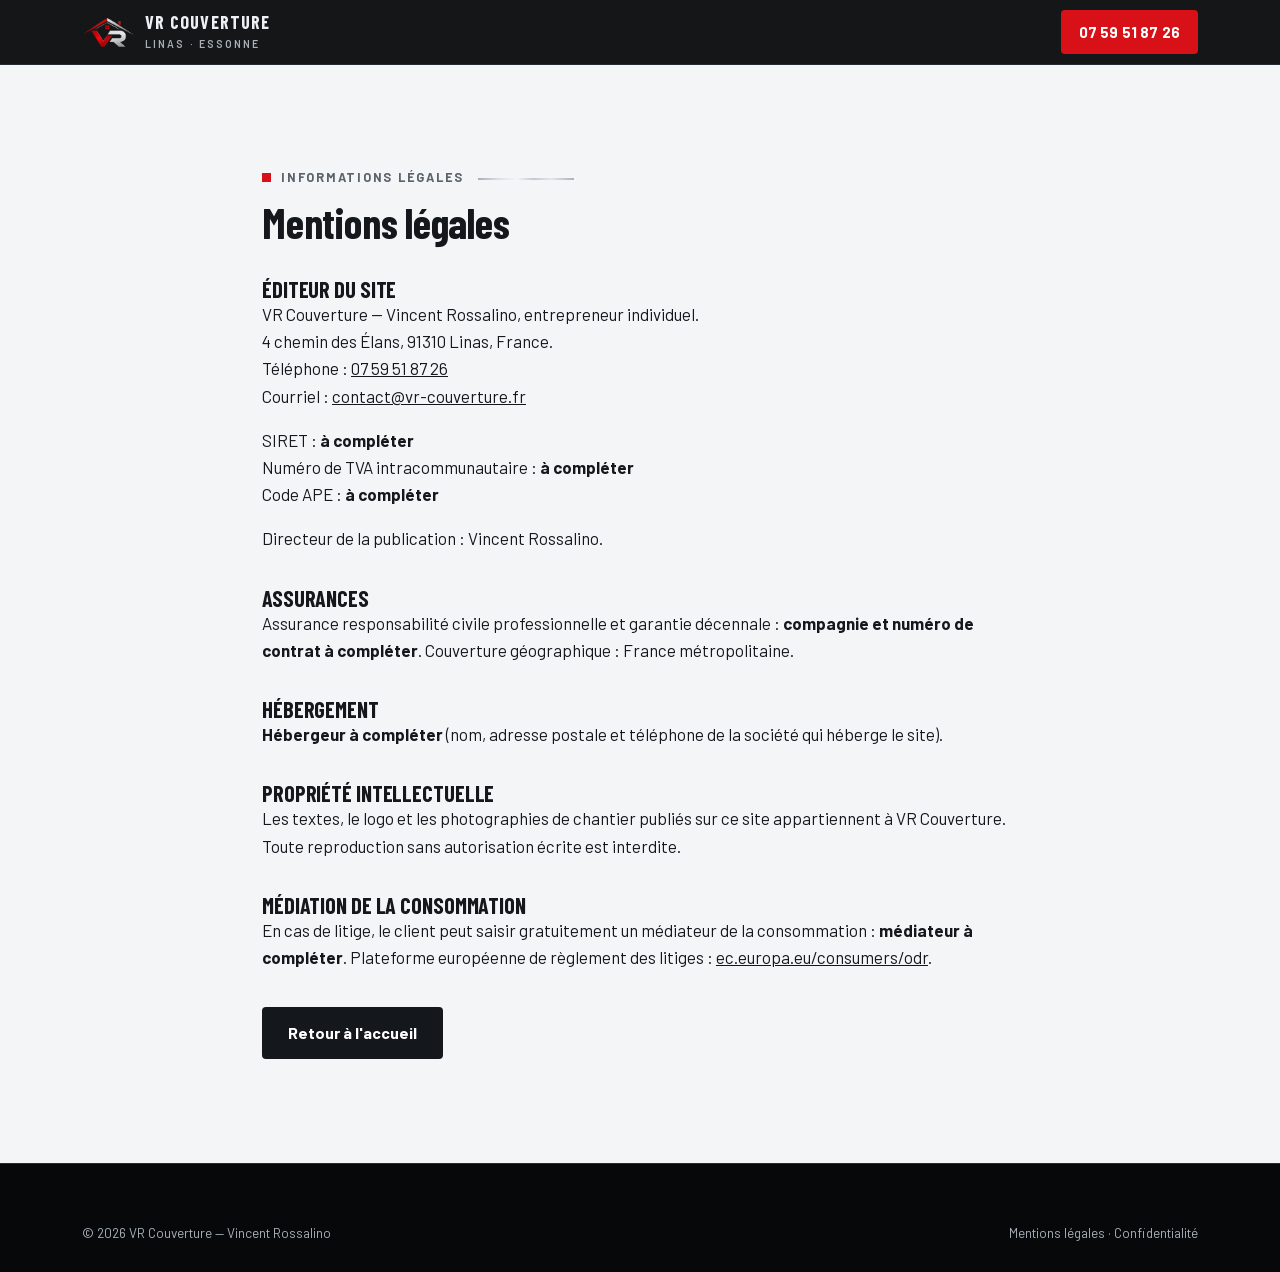
<file: mentions-legales.html>
<!DOCTYPE html>
<html lang="fr">
<head>
<meta charset="UTF-8">
<meta name="viewport" content="width=device-width, initial-scale=1">
<title>Mentions légales — VR Couverture</title>
<meta name="robots" content="noindex, follow">
<meta name="theme-color" content="#0E1013">
<link rel="icon" href="favicon.ico" sizes="any">
<link rel="apple-touch-icon" sizes="180x180" href="apple-touch-icon.png">
<link rel="stylesheet" href="css/style.css">
</head>
<body>
<header class="hdr">
  <div class="wrap hdr__in">
    <a class="brand" href="index.html" aria-label="VR Couverture, accueil">
      <img src="img/logo-mark.png" alt="" width="52" height="32">
      <span><b>VR Couverture</b><span>Linas · Essonne</span></span>
    </a>
    <a class="btn btn--tel" href="tel:+33759518726">07 59 51 87 26</a>
  </div>
</header>
<main class="sec">
  <div class="wrap" style="max-width:820px">
    <p class="over">Informations légales</p>
    <h1 class="t" style="font-size:clamp(28px,5vw,42px)">Mentions légales</h1>

    <h2 style="font-size:22px;text-transform:uppercase;margin-top:34px">Éditeur du site</h2>
    <p>VR Couverture — Vincent Rossalino, entrepreneur individuel.<br>
    4 chemin des Élans, 91310 Linas, France.<br>
    Téléphone : <a href="tel:+33759518726">07 59 51 87 26</a><br>
    Courriel : <a href="mailto:contact@vr-couverture.fr">contact@vr-couverture.fr</a></p>
    <p>SIRET : <strong>à compléter</strong><br>
    Numéro de TVA intracommunautaire : <strong>à compléter</strong><br>
    Code APE : <strong>à compléter</strong></p>
    <p>Directeur de la publication : Vincent Rossalino.</p>

    <h2 style="font-size:22px;text-transform:uppercase;margin-top:34px">Assurances</h2>
    <p>Assurance responsabilité civile professionnelle et garantie décennale :
    <strong>compagnie et numéro de contrat à compléter</strong>. Couverture géographique : France métropolitaine.</p>

    <h2 style="font-size:22px;text-transform:uppercase;margin-top:34px">Hébergement</h2>
    <p><strong>Hébergeur à compléter</strong> (nom, adresse postale et téléphone de la société qui héberge le site).</p>

    <h2 style="font-size:22px;text-transform:uppercase;margin-top:34px">Propriété intellectuelle</h2>
    <p>Les textes, le logo et les photographies de chantier publiés sur ce site appartiennent à VR Couverture.
    Toute reproduction sans autorisation écrite est interdite.</p>

    <h2 style="font-size:22px;text-transform:uppercase;margin-top:34px">Médiation de la consommation</h2>
    <p>En cas de litige, le client peut saisir gratuitement un médiateur de la consommation :
    <strong>médiateur à compléter</strong>. Plateforme européenne de règlement des litiges :
    <a href="https://ec.europa.eu/consumers/odr" rel="noopener">ec.europa.eu/consumers/odr</a>.</p>

    <p style="margin-top:36px"><a class="btn btn--dark" href="index.html">Retour à l'accueil</a></p>
  </div>
</main>
<footer class="ft">
  <div class="wrap ft__bot" style="margin-top:0;border-top:0">
    <span>© <span id="yr">2026</span> VR Couverture — Vincent Rossalino</span>
    <span><a href="mentions-legales.html">Mentions légales</a> · <a href="politique-confidentialite.html">Confidentialité</a></span>
  </div>
</footer>
<script>document.getElementById('yr').textContent=new Date().getFullYear();</script>
</body>
</html>
</file>
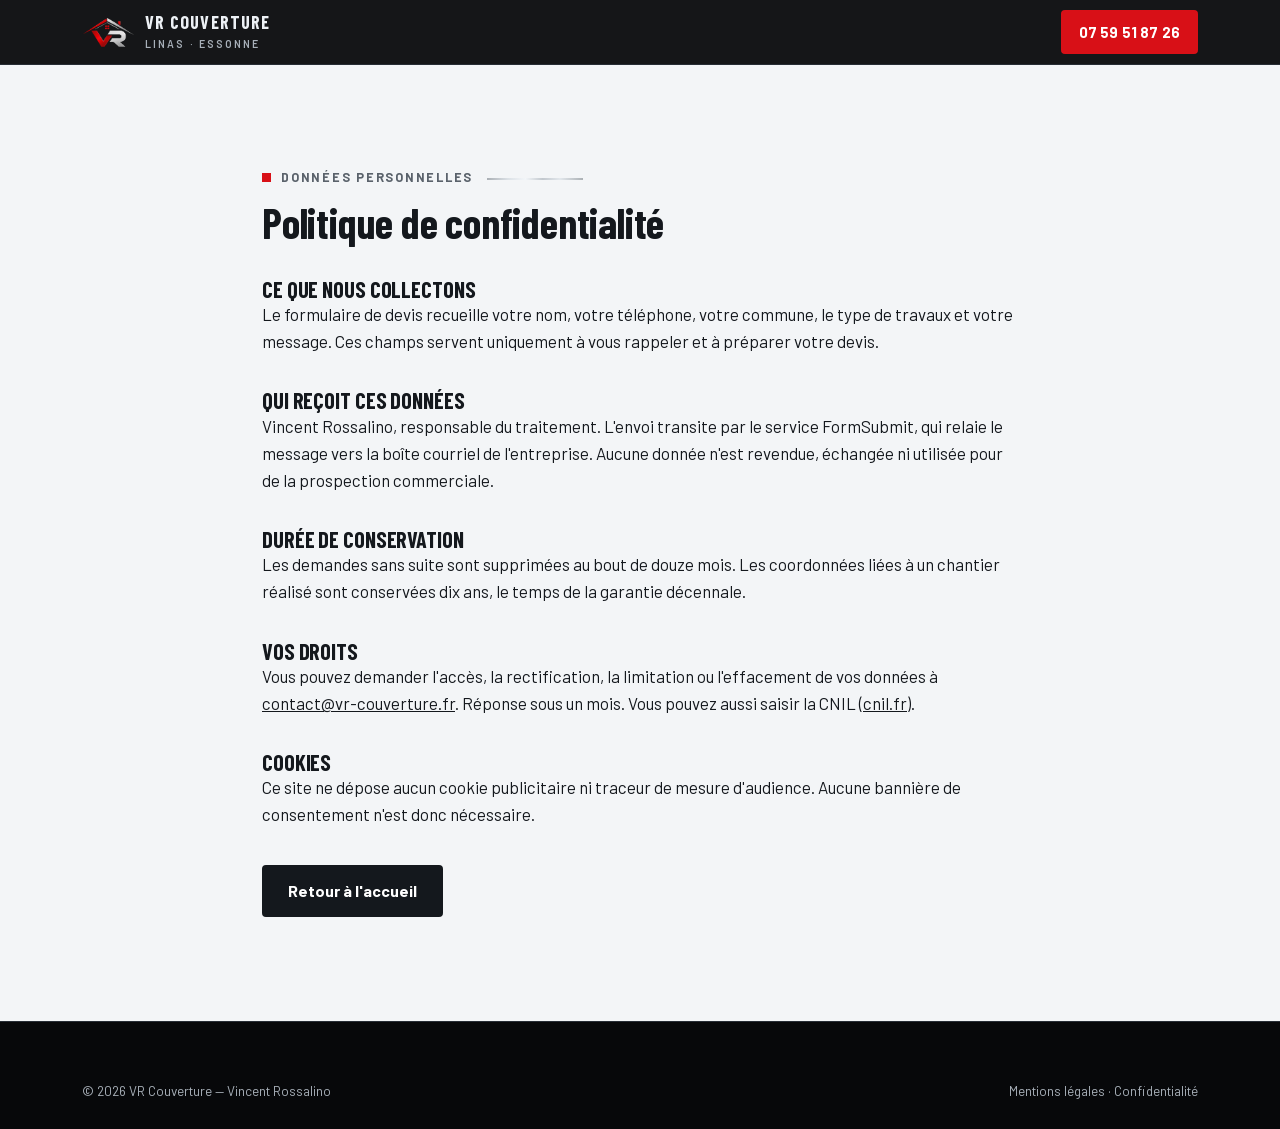
<file: politique-confidentialite.html>
<!DOCTYPE html>
<html lang="fr">
<head>
<meta charset="UTF-8">
<meta name="viewport" content="width=device-width, initial-scale=1">
<title>Politique de confidentialité — VR Couverture</title>
<meta name="robots" content="noindex, follow">
<meta name="theme-color" content="#0E1013">
<link rel="icon" href="favicon.ico" sizes="any">
<link rel="apple-touch-icon" sizes="180x180" href="apple-touch-icon.png">
<link rel="stylesheet" href="css/style.css">
</head>
<body>
<header class="hdr">
  <div class="wrap hdr__in">
    <a class="brand" href="index.html" aria-label="VR Couverture, accueil">
      <img src="img/logo-mark.png" alt="" width="52" height="32">
      <span><b>VR Couverture</b><span>Linas · Essonne</span></span>
    </a>
    <a class="btn btn--tel" href="tel:+33759518726">07 59 51 87 26</a>
  </div>
</header>
<main class="sec">
  <div class="wrap" style="max-width:820px">
    <p class="over">Données personnelles</p>
    <h1 class="t" style="font-size:clamp(28px,5vw,42px)">Politique de confidentialité</h1>

    <h2 style="font-size:22px;text-transform:uppercase;margin-top:34px">Ce que nous collectons</h2>
    <p>Le formulaire de devis recueille votre nom, votre téléphone, votre commune, le type de travaux
    et votre message. Ces champs servent uniquement à vous rappeler et à préparer votre devis.</p>

    <h2 style="font-size:22px;text-transform:uppercase;margin-top:34px">Qui reçoit ces données</h2>
    <p>Vincent Rossalino, responsable du traitement. L'envoi transite par le service FormSubmit,
    qui relaie le message vers la boîte courriel de l'entreprise. Aucune donnée n'est revendue,
    échangée ni utilisée pour de la prospection commerciale.</p>

    <h2 style="font-size:22px;text-transform:uppercase;margin-top:34px">Durée de conservation</h2>
    <p>Les demandes sans suite sont supprimées au bout de douze mois. Les coordonnées liées à un
    chantier réalisé sont conservées dix ans, le temps de la garantie décennale.</p>

    <h2 style="font-size:22px;text-transform:uppercase;margin-top:34px">Vos droits</h2>
    <p>Vous pouvez demander l'accès, la rectification, la limitation ou l'effacement de vos données
    à <a href="mailto:contact@vr-couverture.fr">contact@vr-couverture.fr</a>. Réponse sous un mois.
    Vous pouvez aussi saisir la CNIL (<a href="https://www.cnil.fr" rel="noopener">cnil.fr</a>).</p>

    <h2 style="font-size:22px;text-transform:uppercase;margin-top:34px">Cookies</h2>
    <p>Ce site ne dépose aucun cookie publicitaire ni traceur de mesure d'audience.
    Aucune bannière de consentement n'est donc nécessaire.</p>

    <p style="margin-top:36px"><a class="btn btn--dark" href="index.html">Retour à l'accueil</a></p>
  </div>
</main>
<footer class="ft">
  <div class="wrap ft__bot" style="margin-top:0;border-top:0">
    <span>© <span id="yr">2026</span> VR Couverture — Vincent Rossalino</span>
    <span><a href="mentions-legales.html">Mentions légales</a> · <a href="politique-confidentialite.html">Confidentialité</a></span>
  </div>
</footer>
<script>document.getElementById('yr').textContent=new Date().getFullYear();</script>
</body>
</html>
</file>
<file: css/style.css>
/* ==========================================================================
   VR Couverture — feuille de style unique
   Palette issue du logo : rouge de marque, métal chromé, noir.
   ========================================================================== */

/* ---------- Polices auto-hébergées ---------- */
@font-face{font-family:'Barlow Condensed';src:url('../fonts/barlow-condensed-700.woff2') format('woff2');font-weight:700;font-style:normal;font-display:swap}
@font-face{font-family:'Barlow Condensed';src:url('../fonts/barlow-condensed-600.woff2') format('woff2');font-weight:600;font-style:normal;font-display:swap}
@font-face{font-family:'Barlow';src:url('../fonts/barlow-400.woff2') format('woff2');font-weight:400;font-style:normal;font-display:swap}
@font-face{font-family:'Barlow';src:url('../fonts/barlow-600.woff2') format('woff2');font-weight:600;font-style:normal;font-display:swap}
@font-face{font-family:'Barlow';src:url('../fonts/barlow-700.woff2') format('woff2');font-weight:700;font-style:normal;font-display:swap}

/* ---------- Tokens ---------- */
:root{
  --noir:#0E1013;
  --noir-2:#07080A;
  --acier:#171B21;
  --acier-2:#1E242B;
  --trait:#272D35;
  --chrome:#EDF1F5;
  --zinc:#A8B0B9;

  --rouge:#D81017;
  --rouge-h:#B60C12;
  --rouge-clair:#FF4A3D;

  --craie:#F3F5F7;
  --blanc:#FFFFFF;
  --encre:#14181D;
  --ardoise:#5A626B;
  --trait-clair:#DFE4E9;

  --metal:linear-gradient(90deg,#6E767E 0%,#C8D0D8 22%,#F2F6FA 40%,#9AA3AC 58%,#D5DCE3 76%,#71797F 100%);

  --f-head:'Barlow Condensed','Barlow',system-ui,sans-serif;
  --f-body:'Barlow',system-ui,-apple-system,'Segoe UI',sans-serif;

  --max:1180px;
  --gut:20px;
  --r:4px;
  --sticky-h:0px;
  --ease:cubic-bezier(.22,.61,.36,1);
}
@media (min-width:768px){:root{--gut:32px}}

/* ---------- Base ---------- */
*,*::before,*::after{box-sizing:border-box}
html{-webkit-text-size-adjust:100%;scroll-behavior:smooth}
@media (prefers-reduced-motion:reduce){html{scroll-behavior:auto}}
body{
  margin:0;background:var(--craie);color:var(--encre);
  font-family:var(--f-body);font-size:16px;line-height:1.6;font-weight:400;
  -webkit-font-smoothing:antialiased;overflow-x:hidden;
  padding-bottom:var(--sticky-h);
}
@media (min-width:768px){body{font-size:17px}}
img{max-width:100%;height:auto;display:block}
a{color:inherit}
button{font:inherit}
h1,h2,h3,h4{margin:0;font-family:var(--f-head);font-weight:700;line-height:1.05;letter-spacing:-.005em}
p{margin:0 0 1em}
p:last-child{margin-bottom:0}
:focus-visible{outline:3px solid var(--rouge-clair);outline-offset:3px;border-radius:2px}

.wrap{width:100%;max-width:var(--max);margin-inline:auto;padding-inline:var(--gut)}
.sr{position:absolute;width:1px;height:1px;padding:0;margin:-1px;overflow:hidden;clip:rect(0 0 0 0);white-space:nowrap;border:0}
.skip{position:absolute;left:-9999px;top:0;z-index:200;background:var(--rouge);color:#fff;padding:12px 18px;font-weight:700}
.skip:focus{left:8px;top:8px}

/* ---------- Rythme de section ---------- */
.sec{padding-block:clamp(56px,9vw,104px)}
.sec--tight{padding-block:clamp(44px,7vw,76px)}
.dark{background:var(--noir);color:var(--chrome)}
.dark h1,.dark h2,.dark h3{color:var(--chrome)}
.darker{background:var(--noir-2);color:var(--chrome)}

/* Surtitre : carre rouge (rappel du logo) + filet chrome */
.over{
  display:block;position:relative;padding-left:19px;
  font-family:var(--f-body);font-weight:700;font-size:12.5px;line-height:1.35;
  letter-spacing:.14em;text-transform:uppercase;color:var(--ardoise);
  margin:0 0 14px;
}
.dark .over,.darker .over,.hero .over{color:var(--zinc)}
.over::before{content:"";position:absolute;left:0;top:.28em;width:9px;height:9px;background:var(--rouge)}
.over::after{content:"";display:none;width:96px;height:2px;margin-left:14px;vertical-align:middle;background:var(--metal);opacity:.55}
.dark .over::after,.darker .over::after,.hero .over::after{opacity:.8}
@media (min-width:640px){.over::after{display:inline-block}}

h2.t{font-size:clamp(27px,5.2vw,42px);text-transform:uppercase}
.lead{font-size:clamp(17px,2.4vw,19px);color:var(--ardoise);max-width:64ch;margin-top:14px}
.dark .lead,.darker .lead,.hero .lead{color:var(--zinc)}

/* ---------- Boutons ---------- */
.btn{
  display:inline-flex;align-items:center;justify-content:center;gap:10px;
  min-height:52px;padding:0 24px;border:2px solid transparent;border-radius:var(--r);
  font-weight:700;font-size:16px;text-decoration:none;cursor:pointer;
  transition:background-color .18s var(--ease),border-color .18s var(--ease),color .18s var(--ease);
}
.btn svg{flex:none}
.btn--tel{background:var(--rouge);color:#fff;border-color:var(--rouge);letter-spacing:.01em}
.btn--tel:hover{background:var(--rouge-h);border-color:var(--rouge-h)}
.btn--ghost{background:transparent;color:var(--chrome);border-color:#3A424C}
.btn--ghost:hover{border-color:var(--chrome)}
.btn--dark{background:var(--encre);color:#fff;border-color:var(--encre)}
.btn--dark:hover{background:#000;border-color:#000}
.btn--wide{width:100%}

/* ---------- En-tête ---------- */
.hdr{position:sticky;top:0;z-index:60;background:rgba(7,8,10,.94);border-bottom:1px solid var(--trait)}
@supports (backdrop-filter:blur(8px)){.hdr{backdrop-filter:blur(8px)}}
.hdr__in{display:flex;align-items:center;gap:16px;min-height:64px}
@media (min-width:560px){.brand b{font-size:20px}}
.brand{display:flex;align-items:center;gap:11px;text-decoration:none;margin-right:auto}
.brand img{width:52px;height:32px;object-fit:contain}
.brand b{font-family:var(--f-head);font-size:18px;letter-spacing:.06em;color:var(--chrome);text-transform:uppercase;line-height:1}
.brand span{display:block;font-size:10.5px;letter-spacing:.2em;color:var(--zinc);text-transform:uppercase;font-weight:600;margin-top:2px}
.nav{display:none;gap:24px}
.nav a{color:var(--zinc);text-decoration:none;font-weight:600;font-size:15px;display:flex;align-items:center;min-height:44px;padding:0 2px;border-bottom:2px solid transparent}
.nav a:hover{color:var(--chrome);border-bottom-color:var(--rouge)}
.hdr .btn{min-height:44px;padding:0 16px;font-size:15px}
.hdr__tel{display:none}
@media (min-width:1024px){.nav{display:flex}.hdr__tel{display:inline-flex}}

/* ---------- Hero ---------- */
.hero{background:var(--noir);color:var(--chrome);position:relative;overflow:hidden}
.hero::before{content:"";position:absolute;inset:0;background:radial-gradient(90% 70% at 15% 0%,rgba(216,16,23,.16),transparent 60%);pointer-events:none}
.hero__in{position:relative;display:grid;gap:34px;padding-block:clamp(40px,7vw,78px)}
@media (min-width:900px){.hero__in{grid-template-columns:1.05fr .95fr;gap:52px;align-items:center}}
.hero h1{font-size:clamp(34px,7.6vw,60px);text-transform:uppercase;letter-spacing:-.01em}
.hero h1 em{font-style:normal;color:var(--rouge-clair)}
.hero__p{font-size:clamp(17px,2.4vw,19.5px);color:var(--zinc);margin-top:18px;max-width:52ch}
.hero__cta{display:flex;flex-wrap:wrap;gap:12px;margin-top:26px}
.hero__cta .btn{flex:1 1 220px}
.points{list-style:none;display:grid;gap:10px;margin:26px 0 0;padding:0}
.points li{display:flex;gap:10px;align-items:flex-start;font-size:15.5px;color:var(--chrome)}
.points svg{flex:none;margin-top:3px;color:var(--rouge-clair)}
.hero__ph{position:relative}
.hero__ph img{width:100%;border-radius:var(--r);aspect-ratio:3/4;object-fit:cover;object-position:50% 38%}
@media (max-width:899px){
  .hero__ph{max-width:560px;margin-inline:auto}
  .hero__ph img{aspect-ratio:4/3}
}
.hero__ph::after{content:"";position:absolute;left:0;right:0;bottom:-2px;height:4px;background:var(--metal)}
.hero__tag{
  position:absolute;left:0;bottom:22px;background:var(--rouge);color:#fff;
  font-family:var(--f-head);font-size:15px;letter-spacing:.08em;text-transform:uppercase;
  padding:9px 16px;font-weight:700;
}

/* ---------- Prestations : bento de tuiles photo ---------- */
.grid-p{display:grid;gap:14px;margin-top:38px;grid-template-columns:1fr}
@media (min-width:640px){.grid-p{grid-template-columns:repeat(6,1fr);gap:16px}}

.pc{
  position:relative;overflow:hidden;border-radius:var(--r);
  background:var(--noir);min-height:300px;display:flex;
  isolation:isolate;
}
.pc img{
  position:absolute;inset:0;width:100%;height:100%;object-fit:cover;z-index:0;
  transition:transform .7s var(--ease),filter .5s var(--ease);
  filter:saturate(.88) contrast(1.04);
}
.pc::before{
  content:"";position:absolute;inset:0;z-index:1;
  background:linear-gradient(to top,rgba(6,7,9,.97) 0%,rgba(6,7,9,.9) 38%,rgba(6,7,9,.42) 72%,rgba(6,7,9,.26) 100%);
  transition:opacity .45s var(--ease);
}
.pc__b{position:relative;z-index:2;margin-top:auto;padding:22px 22px 24px;width:100%}
.pc h3{
  font-size:23px;text-transform:uppercase;color:var(--chrome);letter-spacing:.015em;
  display:block;
}
.pc h3::after{
  content:"";display:block;height:3px;width:34px;background:var(--rouge);
  margin:10px 0 12px;transition:width .45s var(--ease);
}
.pc p{font-size:15.5px;line-height:1.55;color:var(--zinc);max-width:52ch;margin:0}
.pc__n{
  position:absolute;top:14px;right:18px;z-index:2;
  font-family:var(--f-head);font-size:34px;line-height:1;font-weight:700;
  color:rgba(237,241,245,.42);letter-spacing:.02em;
  text-shadow:0 2px 14px rgba(0,0,0,.75);
}
.pc__cta{margin-top:18px;min-height:50px}

@media (hover:hover) and (pointer:fine){
  .pc:hover img{transform:scale(1.055)}
  .pc:hover::before{opacity:.86}
  .pc:hover h3::after{width:84px}
}
.pc:focus-within img{transform:scale(1.04)}

/* placement bento */
@media (min-width:640px){
  .pc{grid-column:span 3}
  .p1{grid-column:span 3;grid-row:span 2;min-height:420px}
  .p4,.p5,.p6{grid-column:span 2;min-height:320px}
  .p7{grid-column:span 6;min-height:280px}
}
@media (min-width:640px) and (max-width:979px){
  .p4,.p5,.p6{grid-column:span 3}
  .p1{min-height:380px}
}
@media (min-width:980px){
  .p1{min-height:100%}
}

/* la bande dépannage : texte + CTA côte à côte en grand */
@media (min-width:820px){
  .pc--urg .pc__b{display:grid;grid-template-columns:1fr auto;align-items:end;gap:28px;padding:26px 26px 28px}
  .pc--urg .pc__cta{margin-top:0;white-space:nowrap}
  .pc--urg p{grid-column:1}
  .pc--urg h3{grid-column:1}
}

/* ---------- Galerie : mosaïque filtrable ---------- */
#chantiers{position:relative}
#chantiers::before{content:"";position:absolute;top:0;left:0;right:0;height:2px;background:var(--metal);opacity:.6}

.gal__filters{display:flex;flex-wrap:wrap;gap:8px;margin:30px 0 20px}
.chip{
  display:inline-flex;align-items:center;gap:8px;min-height:44px;padding:0 16px;
  background:transparent;border:1px solid var(--trait);border-radius:var(--r);
  color:var(--zinc);font-weight:600;font-size:15px;cursor:pointer;
  transition:color .2s var(--ease),border-color .2s var(--ease),background-color .2s var(--ease);
}
.chip b{
  font-weight:700;font-size:12.5px;line-height:1;padding:3px 6px;border-radius:2px;
  background:rgba(237,241,245,.1);color:var(--zinc);
}
.chip:hover{color:var(--chrome);border-color:#3D4650}
@media (max-width:559px){
  .chip{padding:0 12px;font-size:14px;gap:6px}
  .chip b{padding:2px 5px;font-size:11.5px}
  .gal__filters{gap:7px;margin:24px 0 16px}
}
.chip[aria-selected="true"]{background:var(--rouge);border-color:var(--rouge);color:#fff}
.chip[aria-selected="true"] b{background:rgba(0,0,0,.28);color:#fff}

.gal{
  display:grid;gap:10px;grid-template-columns:repeat(2,1fr);
  grid-auto-rows:88px;grid-auto-flow:row dense;
}
@media (min-width:700px){.gal{grid-template-columns:repeat(6,1fr);grid-auto-rows:108px;gap:12px}}
@media (min-width:1040px){.gal{grid-template-columns:repeat(12,1fr);grid-auto-rows:120px;gap:14px}}

.gt{
  position:relative;padding:0;margin:0;border:0;cursor:pointer;overflow:hidden;
  border-radius:var(--r);background:var(--acier);width:100%;height:100%;
  transition:opacity .28s var(--ease),transform .28s var(--ease);
}
.gt img{position:absolute;inset:0;width:100%;height:100%;object-fit:cover;transition:transform .65s var(--ease)}
.gt::after{
  content:"";position:absolute;inset:0;
  background:linear-gradient(to top,rgba(6,7,9,.92) 0%,rgba(6,7,9,.55) 34%,rgba(6,7,9,0) 62%);
  opacity:.92;transition:opacity .35s var(--ease);
}
.gt__c{
  position:absolute;left:0;right:0;bottom:0;z-index:2;padding:0 13px 12px;text-align:left;
  color:#fff;font-size:12.5px;font-weight:600;line-height:1.35;
  text-shadow:0 1px 3px rgba(0,0,0,.9);
}
.gt__m{
  display:block;font-size:10.5px;font-weight:700;letter-spacing:.14em;text-transform:uppercase;
  color:var(--rouge-clair);margin-bottom:5px;
}
.gt__plus{
  position:absolute;top:10px;right:10px;z-index:3;width:34px;height:34px;border-radius:50%;
  background:var(--rouge);color:#fff;display:grid;place-items:center;
  opacity:0;transform:scale(.7);transition:opacity .28s var(--ease),transform .28s var(--ease);
}
@media (hover:hover) and (pointer:fine){
  .gt:hover img,.gt:focus-visible img{transform:scale(1.07)}
  .gt:hover::after{opacity:1}
  .gt:hover .gt__plus,.gt:focus-visible .gt__plus{opacity:1;transform:none}
}
.gt.is-out{opacity:0;transform:scale(.95)}

/* tailles de tuiles */
.gt{grid-column:span 1;grid-row:span 2}
.t-xl{grid-column:span 2;grid-row:span 3}
.t-wd{grid-column:span 2;grid-row:span 2}
.t-po{grid-row:span 3}
@media (min-width:700px){
  .gt{grid-column:span 3;grid-row:span 3}
  .t-xl{grid-column:span 6;grid-row:span 3}
  .t-wd{grid-column:span 6;grid-row:span 3}
  .t-po{grid-column:span 3;grid-row:span 4}
}
@media (min-width:1040px){
  .gt{grid-column:span 3;grid-row:span 3}
  .t-xl{grid-column:span 6;grid-row:span 3}
  .t-md{grid-column:span 4;grid-row:span 3}
  .t-po{grid-column:span 3;grid-row:span 4}
  .t-wd{grid-column:span 6;grid-row:span 3}
}
.gal__none{margin-top:24px;color:var(--zinc);font-size:16px}

/* ---------- Comparateur avant / après ---------- */
.ba__tabs{display:flex;flex-wrap:wrap;gap:8px;margin:26px 0 18px}
.ba__tab{
  background:transparent;border:1px solid var(--trait);color:var(--zinc);
  padding:10px 16px;border-radius:var(--r);cursor:pointer;font-weight:600;font-size:15px;
  min-height:44px;transition:all .18s var(--ease)
}
.ba__tab:hover{color:var(--chrome);border-color:#3D4650}
.ba__tab[aria-selected="true"]{background:var(--rouge);border-color:var(--rouge);color:#fff}
.cmp{
  position:relative;width:100%;aspect-ratio:16/10;overflow:hidden;border-radius:var(--r);
  border:1px solid var(--trait);background:var(--acier);
  cursor:ew-resize;touch-action:pan-y;user-select:none;-webkit-user-select:none;
}
.cmp img{position:absolute;inset:0;width:100%;height:100%;object-fit:cover;pointer-events:none}
.cmp__top{position:absolute;inset:0;will-change:clip-path}
.cmp__chip{
  position:absolute;top:14px;z-index:8;pointer-events:none;
  background:rgba(7,8,10,.72);border:1px solid rgba(237,241,245,.28);color:#fff;
  font-size:11.5px;font-weight:700;letter-spacing:.14em;text-transform:uppercase;
  padding:6px 11px;border-radius:2px;transition:opacity .3s var(--ease)
}
.cmp__chip--a{left:14px}
.cmp__chip--b{right:14px}
.cmp__rule{position:absolute;top:0;bottom:0;width:3px;margin-left:-1.5px;z-index:10;background:var(--metal);pointer-events:none;will-change:left}
.cmp__h{
  position:absolute;left:50%;top:50%;transform:translate(-50%,-50%);
  width:52px;height:52px;border-radius:50%;pointer-events:auto;cursor:ew-resize;
  display:grid;place-items:center;padding:0;
  background:var(--noir);border:2px solid var(--rouge);color:#fff;
  box-shadow:0 0 0 6px rgba(216,16,23,.18),0 6px 22px rgba(0,0,0,.5);
}
.cmp__h:hover{background:var(--rouge)}
.ba__meta{display:flex;flex-wrap:wrap;gap:8px 22px;margin-top:16px;font-size:15px;color:var(--zinc)}
.ba__meta b{color:var(--chrome);font-weight:600}
.ba__hint{font-size:14px;color:var(--zinc);margin-top:10px}

/* Lightbox */
.lb{position:fixed;inset:0;z-index:120;background:rgba(5,6,8,.95);display:none;align-items:center;justify-content:center;padding:16px}
.lb[open],.lb.on{display:flex}
.lb img{max-width:min(1100px,92vw);max-height:74vh;width:auto;border-radius:var(--r);box-shadow:0 24px 70px rgba(0,0,0,.6)}
.lb__cap{position:absolute;left:0;right:0;bottom:20px;text-align:center;color:var(--zinc);font-size:15px;padding-inline:76px;line-height:1.5}
.lb__cap b{color:var(--chrome);font-weight:700;letter-spacing:.06em;text-transform:uppercase;font-size:12px;display:block;margin-bottom:4px}
.lb__num{display:inline-block;margin-left:10px;padding:3px 9px;border:1px solid var(--trait);border-radius:2px;font-size:12.5px;font-weight:700;color:var(--chrome);white-space:nowrap}
.lb__x,.lb__p,.lb__n{
  position:absolute;background:rgba(23,27,33,.9);border:1px solid var(--trait);color:#fff;
  width:52px;height:52px;border-radius:50%;cursor:pointer;display:grid;place-items:center
}
.lb__x{top:16px;right:16px}
.lb__p{left:12px;top:50%;transform:translateY(-50%)}
.lb__n{right:12px;top:50%;transform:translateY(-50%)}
.lb__x:hover,.lb__p:hover,.lb__n:hover{background:var(--rouge);border-color:var(--rouge)}

/* ---------- Étapes ---------- */
.steps{display:grid;gap:16px;margin-top:38px;counter-reset:s}
@media (min-width:700px){.steps{grid-template-columns:repeat(2,1fr)}}
@media (min-width:1020px){.steps{grid-template-columns:repeat(4,1fr)}}
.step{background:var(--blanc);border:1px solid var(--trait-clair);border-top:3px solid var(--rouge);border-radius:var(--r);padding:22px 20px}
.step::before{counter-increment:s;content:"0" counter(s);display:block;font-family:var(--f-head);font-size:30px;color:var(--rouge);line-height:1;margin-bottom:8px}
.step h3{font-size:20px;text-transform:uppercase}
.step p{font-size:15px;color:var(--ardoise);margin-top:8px}

/* ---------- Zone d'intervention + carte ---------- */
.zone__top{display:grid;gap:30px;margin-top:34px}
@media (min-width:920px){.zone__top{grid-template-columns:minmax(0,.86fr) minmax(0,1.14fr);gap:44px;align-items:center}}

.zone__kpi{list-style:none;display:flex;flex-wrap:wrap;gap:12px;padding:0;margin:26px 0}
.zone__kpi li{
  flex:1 1 130px;background:var(--acier);border:1px solid var(--trait);
  border-left:3px solid var(--rouge);border-radius:var(--r);padding:14px 16px;
}
.zone__kpi b{display:block;font-family:var(--f-head);font-size:30px;line-height:1;color:var(--chrome);letter-spacing:.01em}
.zone__kpi span{display:block;margin-top:5px;font-size:13.5px;color:var(--zinc);line-height:1.3}

.zmap{
  position:relative;margin:0;border:1px solid var(--trait);border-radius:var(--r);overflow:hidden;
  background:radial-gradient(120% 110% at 62% 32%,#141A21 0%,#0A0C10 68%,#07080A 100%);
}
.zmap svg{display:block;width:100%;height:auto}
.zmap .ctx path{fill:#0F1419;stroke:#171D25;stroke-width:1;vector-effect:non-scaling-stroke}
.zmap .ring{fill:none;stroke:#EDF1F5;stroke-opacity:.11;stroke-width:1;stroke-dasharray:5 8;vector-effect:non-scaling-stroke}
.zmap .z{
  fill:#2B343E;stroke:#5C6873;stroke-width:1.3;vector-effect:non-scaling-stroke;cursor:pointer;
  transition:fill .22s var(--ease),stroke .22s var(--ease);
}
.zmap .z:hover,.zmap .z.on{fill:#731015;stroke:var(--rouge-clair)}
.zmap #z-linas{fill:#B60F16;stroke:#FF8078;stroke-width:2}
.zmap #z-linas:hover,.zmap #z-linas.on{fill:var(--rouge)}
.zmap .zlb{fill:#C2C9D1;font:600 21px var(--f-body);text-anchor:middle;pointer-events:none;letter-spacing:.01em;paint-order:stroke;stroke:rgba(8,10,13,.85);stroke-width:4px}
.zmap .hq{pointer-events:none}
.zmap .hq__d{fill:var(--rouge);stroke:#fff;stroke-width:2.4}
.zmap .hq__p{fill:none;stroke:var(--rouge-clair);stroke-width:2.6;transform-box:fill-box;transform-origin:center;animation:zpulse 2.8s ease-out infinite}
.zmap .hq__t{fill:#fff;font:700 27px var(--f-head);text-anchor:middle;letter-spacing:.16em;paint-order:stroke;stroke:rgba(6,7,9,.9);stroke-width:5px}
@keyframes zpulse{0%{transform:scale(.55);opacity:.95}70%{transform:scale(3.2);opacity:0}100%{transform:scale(3.2);opacity:0}}

.zmap__tip{
  position:absolute;z-index:4;pointer-events:none;opacity:0;transform:translate(-50%,-140%);
  background:var(--rouge);color:#fff;padding:6px 11px;border-radius:2px;white-space:nowrap;
  font-size:13px;font-weight:700;letter-spacing:.02em;transition:opacity .16s var(--ease);
  box-shadow:0 6px 18px rgba(0,0,0,.5);
}
.zmap__tip.on{opacity:1}
.zmap__leg{
  display:flex;flex-wrap:wrap;gap:8px 20px;padding:12px 16px;
  border-top:1px solid var(--trait);background:rgba(7,8,10,.65);
  font-size:13px;color:var(--zinc);
}
.zmap__leg span{display:inline-flex;align-items:center;gap:7px}
.lg{width:11px;height:11px;border-radius:50%;flex:none}
.lg--hq{background:var(--rouge);box-shadow:0 0 0 2px rgba(255,74,61,.35)}
.lg--z{background:#212932;border:1px solid #404A56}
.lg--r{background:none;border:1px dashed rgba(237,241,245,.45)}

.villes{
  list-style:none;padding:0;margin:34px 0 0;font-size:16px;
  display:grid;grid-template-columns:repeat(2,1fr);gap:0 24px;
}
@media (min-width:560px){.villes{grid-template-columns:repeat(3,1fr)}}
@media (min-width:920px){.villes{grid-template-columns:repeat(4,1fr);gap:0 30px}}
.villes li{
  padding:7px 0 7px 18px;position:relative;color:var(--chrome);cursor:default;
  transition:color .18s var(--ease);
}
.villes li::before{
  content:"";position:absolute;left:0;top:15px;width:7px;height:7px;background:var(--rouge);
  transition:transform .18s var(--ease);
}
.villes li.on{color:var(--rouge-clair)}
.villes li.on::before{transform:scale(1.5)}

/* sur petit ecran, les etiquettes deviennent illisibles : la liste prend le relais */
@media (max-width:700px){
  .zmap .labels{display:none}
  .zmap .hq__t{font-size:44px;stroke-width:8px}
  .zmap .hq__d{r:11}
  .zmap__leg{gap:6px 14px;padding:10px 13px;font-size:12.5px}
}
@media (prefers-reduced-motion:reduce){
  .zmap .hq__p{animation:none;opacity:.5}
}

/* ---------- FAQ ---------- */
.faq{margin-top:34px;max-width:860px}
.faq details{border-bottom:1px solid var(--trait-clair)}
.faq summary{
  cursor:pointer;list-style:none;padding:20px 44px 20px 0;position:relative;
  font-family:var(--f-head);font-size:20px;text-transform:uppercase;line-height:1.2
}
.faq summary::-webkit-details-marker{display:none}
.faq summary::after{content:"";position:absolute;right:8px;top:50%;width:13px;height:13px;margin-top:-9px;border-right:3px solid var(--rouge);border-bottom:3px solid var(--rouge);transform:rotate(45deg);transition:transform .22s var(--ease)}
.faq details[open] summary::after{transform:rotate(-135deg);margin-top:-4px}
.faq p{padding:0 0 20px;color:var(--ardoise);max-width:68ch}

/* ---------- Contact ---------- */
.ct{display:grid;gap:34px;margin-top:34px}
@media (min-width:920px){.ct{grid-template-columns:1fr 1.05fr;gap:52px}}
.ct__box{background:var(--acier);border:1px solid var(--trait);border-radius:var(--r);padding:24px 22px}
.ct__box h3{font-size:21px;text-transform:uppercase;margin-bottom:6px}
.ct__line{display:flex;gap:12px;align-items:flex-start;padding:13px 0;border-bottom:1px solid var(--trait);font-size:16px}
.ct__line:last-child{border-bottom:0}
.ct__line svg{flex:none;margin-top:3px;color:var(--rouge-clair)}
.ct__line a{color:var(--chrome);font-weight:600;text-decoration:none;display:inline-block;padding:5px 0}
.ct__line a:hover{color:var(--rouge-clair)}
.ct__line span{color:var(--zinc)}

form{display:grid;gap:14px}
.f{display:grid;gap:6px}
.f label{font-size:14px;font-weight:600;color:var(--zinc);letter-spacing:.02em}
.f label .req{color:var(--rouge-clair)}
.f input,.f select,.f textarea{
  width:100%;min-height:52px;padding:13px 14px;border-radius:var(--r);
  background:var(--acier-2);border:1px solid var(--trait);color:var(--chrome);
  font-family:var(--f-body);font-size:16px;
}
.f textarea{min-height:104px;resize:vertical}
.f input::placeholder,.f textarea::placeholder{color:#6C757F}
.f input:focus,.f select:focus,.f textarea:focus{border-color:var(--rouge);outline:none;box-shadow:0 0 0 3px rgba(216,16,23,.25)}
.f--err input,.f--err select{border-color:var(--rouge-clair)}
.err{font-size:13.5px;color:var(--rouge-clair);font-weight:600}
.f2{display:grid;gap:14px}
@media (min-width:600px){.f2{grid-template-columns:1fr 1fr}}
.rgpd{font-size:13.5px;color:var(--zinc);line-height:1.5}
.rgpd a{color:var(--zinc)}
.sent{background:var(--acier);border:1px solid var(--rouge);border-radius:var(--r);padding:26px 22px;text-align:center}
.sent h3{font-size:23px;text-transform:uppercase;margin-bottom:10px}
.sent p{color:var(--zinc);margin-bottom:18px}

/* ---------- Pied ---------- */
.ft{background:var(--noir-2);color:var(--zinc);padding-block:40px 28px;border-top:1px solid var(--trait);font-size:15px}
.ft__in{display:grid;gap:26px}
@media (min-width:800px){.ft__in{grid-template-columns:1.2fr 1fr 1fr}}
.ft h4{font-family:var(--f-head);font-size:17px;letter-spacing:.08em;text-transform:uppercase;color:var(--chrome);margin-bottom:12px}
.ft a{color:var(--zinc);text-decoration:none}
.ft a:hover{color:var(--chrome)}
.ft ul{list-style:none;padding:0;margin:0;display:grid;gap:2px}
.ft ul a{display:inline-block;padding:7px 0}
.ft ul li{line-height:1.45}
.ft__bot{margin-top:30px;padding-top:18px;border-top:1px solid var(--trait);display:flex;flex-wrap:wrap;gap:8px 20px;justify-content:space-between;font-size:13.5px}

/* ---------- Barre d'appel mobile ---------- */
.callbar{
  position:fixed;left:0;right:0;bottom:0;z-index:90;display:flex;
  background:var(--rouge);border-top:2px solid rgba(0,0,0,.25);
  padding-bottom:env(safe-area-inset-bottom);
}
.callbar a{
  flex:1;padding:0;min-width:0;display:flex;align-items:center;justify-content:center;gap:9px;
  min-height:58px;color:#fff;text-decoration:none;font-weight:700;font-size:17px;letter-spacing:.01em
}
.callbar a+a{border-left:1px solid rgba(0,0,0,.25)}
.callbar a.alt{background:var(--noir-2)}
@media (min-width:1024px){.callbar{display:none}}

/* ---------- Apparition ---------- */
.rv{opacity:0;transform:translateY(16px);transition:opacity .5s var(--ease),transform .5s var(--ease)}
.rv.in{opacity:1;transform:none}
@media (prefers-reduced-motion:reduce){
  .rv{opacity:1;transform:none;transition:none}
  .gt:hover img,.pc:hover img{transform:none}
  .gt.is-out{transition:none}
}
</file>
